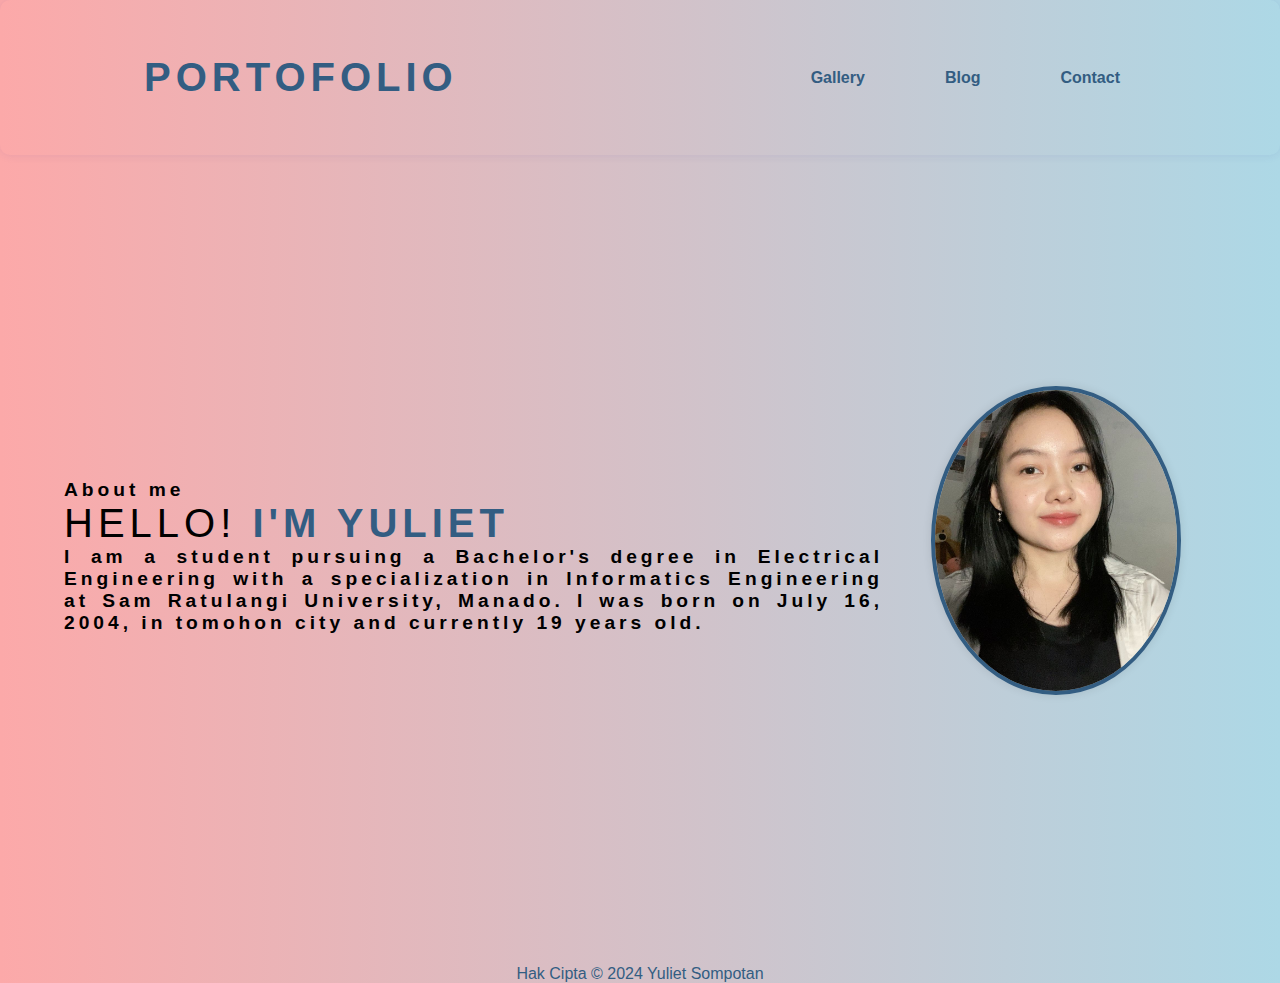
<file: index.html>
<!DOCTYPE html>
<html lang="en">
<head>
    <meta charset="UTF-8">
    <meta http-equiv="X-UA-Compatible" content="IE=edge">
    <meta name="viewport" content="width=device-width, initial-scale=1.0">
    <title>portofolio</title>
    <link rel="stylesheet" href="style.css">    
</head>
<body>
    <header>
        <nav>
            <h1 class="moving-text">
                 portofolio
            </h1>
            <ul>
                <li><a href="Gallery.html">Gallery</a></li>
                <li><a href="Blog.html">Blog</a></li>
                <li><a href="Contact.html">Contact</a></li>
            </ul>
        </nav>
    </header>
    <section id="content">
        <div class="s-container">
            <div class="content">
                <span class="subtitle">About me
                <h1 class="title">
                   Hello! <span> I'm Yuliet <br></span>
                </h1>
                <p class="description">
                    I am a student pursuing a Bachelor's degree in Electrical Engineering with a specialization in Informatics Engineering at Sam Ratulangi University, Manado. 
                    I was born on July 16, 2004, in tomohon city and currently 19 years old.
                </p>
            </div>
            <div class="image">
                <img src="gmbr\tere.jpg" alt="My picture">
            </div>
    </section>
    <footer>
        <p>Hak Cipta &copy; 2024 Yuliet Sompotan</p>
    </footer>

    <script src="script.js"></script>
</body>
</html>
</file>
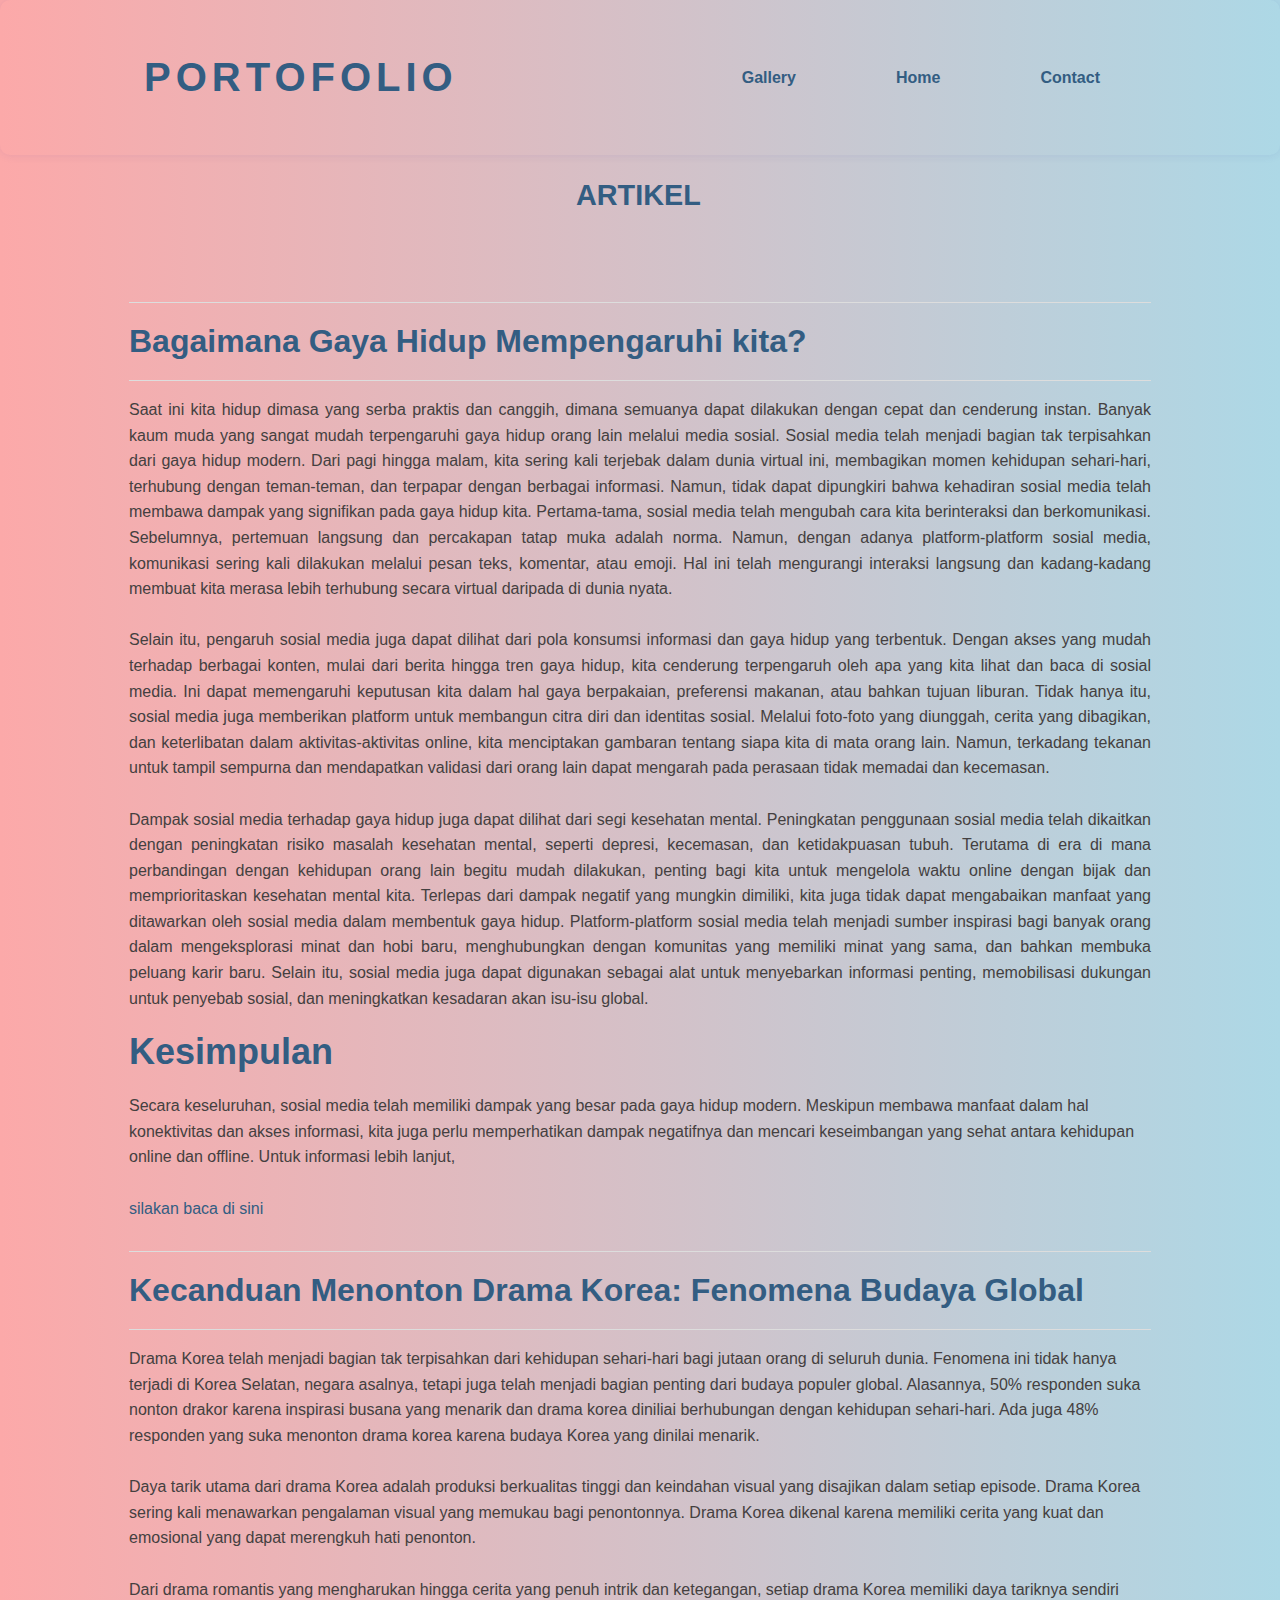
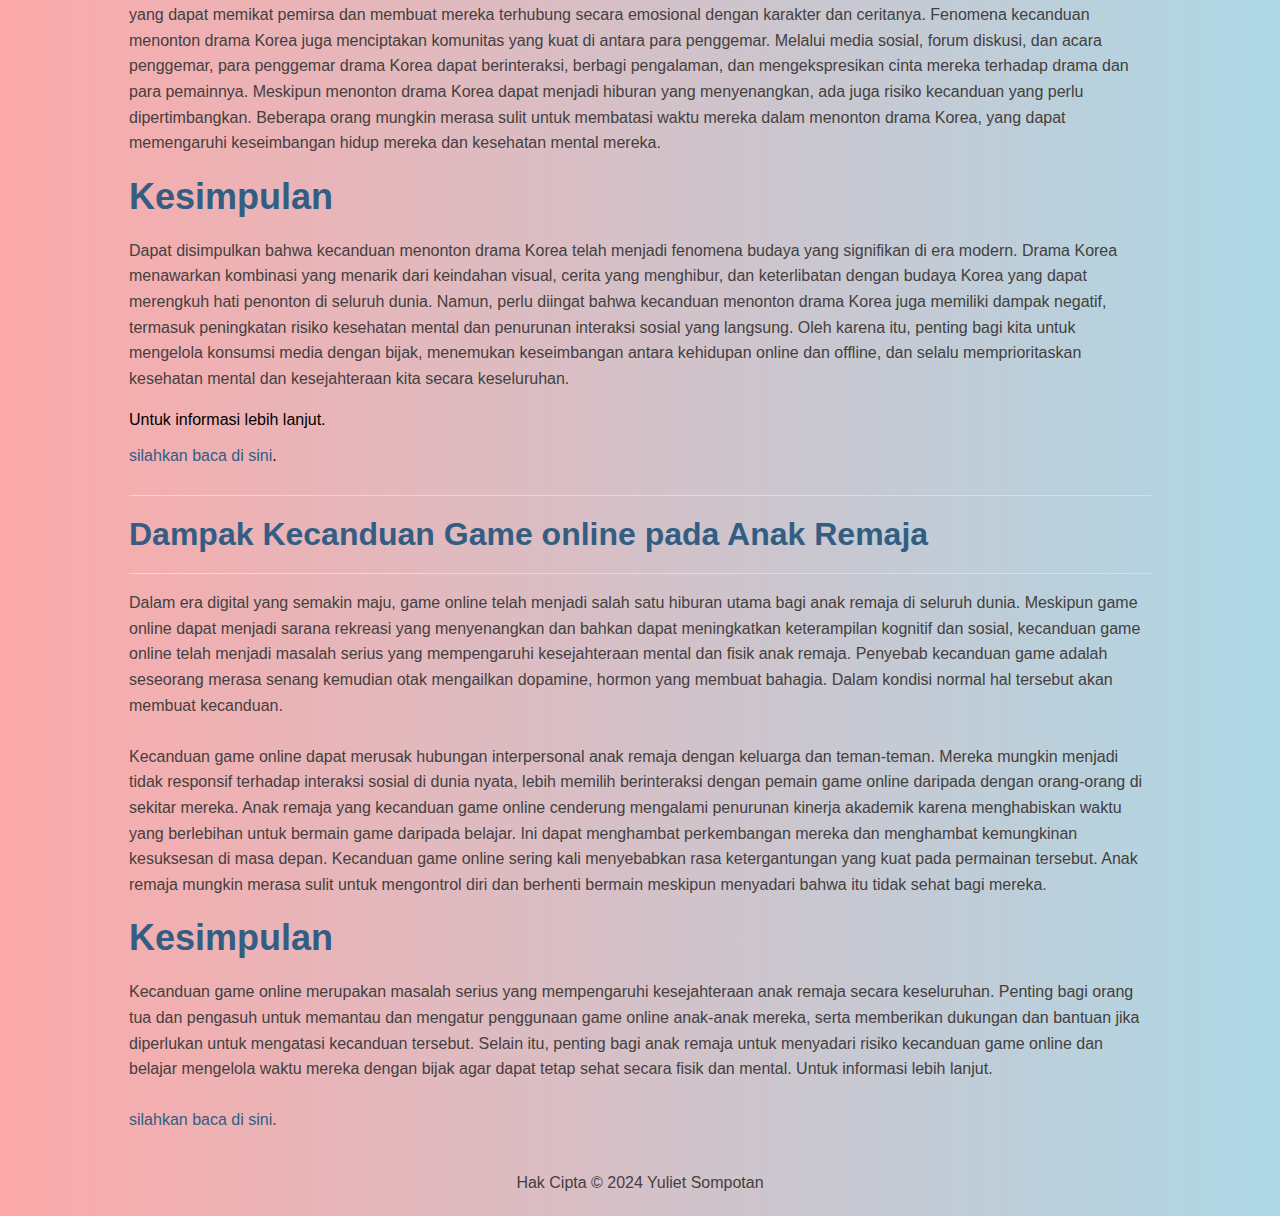
<file: Blog.html>
<!DOCTYPE html>
<html lang="en">
<head>
    <meta charset="UTF-8">
    <meta http-equiv="X-UA-Compatible" content="IE=edge">
    <meta name="viewport" content="width=device-width, initial-scale=1.0">
    <title>Blog</title>
    <link rel="stylesheet" href="styleblog.css">
</head>
<body>
    <header>
        <nav>
            <h1 class="moving-text">
                 Portofolio
            </h1>
            <ul>
                <li><a href="Gallery.html">Gallery</a></li>
                <li><a href="index.html">Home</a></li>
                <li><a href="Contact.html">Contact</a></li>
            </ul>
        </nav>
    </header>
    <h2 class="blog">ARTIKEL</h2>

<table>
    <tr>
        <td>
            <hr>
            <h1 class="judul">Bagaimana Gaya Hidup Mempengaruhi kita?</h1>
            <hr>
            <p class="paragraph">
                Saat ini kita hidup dimasa yang serba praktis dan canggih, dimana semuanya dapat dilakukan dengan cepat dan cenderung instan. Banyak kaum muda yang sangat mudah terpengaruhi gaya hidup orang lain melalui media sosial. 
                Sosial media telah menjadi bagian tak terpisahkan dari gaya hidup modern. Dari pagi hingga malam, kita sering kali terjebak dalam dunia virtual ini, membagikan momen kehidupan sehari-hari, terhubung dengan teman-teman, dan terpapar dengan berbagai informasi. 
                Namun, tidak dapat dipungkiri bahwa kehadiran sosial media telah membawa dampak yang signifikan pada gaya hidup kita. Pertama-tama, sosial media telah mengubah cara kita berinteraksi dan berkomunikasi. Sebelumnya, pertemuan langsung dan percakapan tatap muka adalah norma.
                Namun, dengan adanya platform-platform sosial media, komunikasi sering kali dilakukan melalui pesan teks, komentar, atau emoji. Hal ini telah mengurangi interaksi langsung dan kadang-kadang membuat kita merasa lebih terhubung secara virtual daripada di dunia nyata.
                <br><br>
                Selain itu, pengaruh sosial media juga dapat dilihat dari pola konsumsi informasi dan gaya hidup yang terbentuk. Dengan akses yang mudah terhadap berbagai konten, mulai dari berita hingga tren gaya hidup, 
                kita cenderung terpengaruh oleh apa yang kita lihat dan baca di sosial media. Ini dapat memengaruhi keputusan kita dalam hal gaya berpakaian, preferensi makanan, atau bahkan tujuan liburan. Tidak hanya itu, 
                sosial media juga memberikan platform untuk membangun citra diri dan identitas sosial. Melalui foto-foto yang diunggah, cerita yang dibagikan, dan keterlibatan dalam aktivitas-aktivitas online, kita menciptakan gambaran tentang siapa kita di mata orang lain. 
                Namun, terkadang tekanan untuk tampil sempurna dan mendapatkan validasi dari orang lain dapat mengarah pada perasaan tidak memadai dan kecemasan.
                <br><br>
                Dampak sosial media terhadap gaya hidup juga dapat dilihat dari segi kesehatan mental. Peningkatan penggunaan sosial media telah dikaitkan dengan peningkatan risiko masalah kesehatan mental, seperti depresi, kecemasan, dan ketidakpuasan tubuh.
                Terutama di era di mana perbandingan dengan kehidupan orang lain begitu mudah dilakukan, penting bagi kita untuk mengelola waktu online dengan bijak dan memprioritaskan kesehatan mental kita. Terlepas dari dampak negatif yang mungkin dimiliki, 
                kita juga tidak dapat mengabaikan manfaat yang ditawarkan oleh sosial media dalam membentuk gaya hidup. Platform-platform sosial media telah menjadi sumber inspirasi bagi banyak orang dalam mengeksplorasi minat dan hobi baru, menghubungkan dengan komunitas yang memiliki minat yang sama, 
                dan bahkan membuka peluang karir baru. Selain itu, sosial media juga dapat digunakan sebagai alat untuk menyebarkan informasi penting, memobilisasi dukungan untuk penyebab sosial, dan meningkatkan kesadaran akan isu-isu global.
            </p>
            <h1 class="Kesimpulan">Kesimpulan</h1>
            <p>
            Secara keseluruhan, sosial media telah memiliki dampak yang besar pada gaya hidup modern. Meskipun membawa manfaat dalam hal konektivitas dan akses informasi, kita juga perlu memperhatikan dampak negatifnya dan mencari keseimbangan yang sehat antara kehidupan online dan offline.
            Untuk informasi lebih lanjut, <br><br>
            <a class="hyperlink" href=https://www.bing.com/search?q=bagaimana+gaya+hidup+mempengaruhi+kita&qs=n&form=QBRE&sp=-1&ghc=1&lq=0&pq=bagaimana+gaya+hidup+mempengaruhi+kit&sc=11-37&sk=&cvid=A9949C4BD1F74DCEBE37D432AF96E0DE&ghsh=0&ghacc=0&ghpl= target="_blank">silakan baca di sini</a>
            </p>

        </td>
    </tr>
        <td>
            <hr>
            <h1 class="judul">Kecanduan Menonton Drama Korea: Fenomena Budaya Global</h1>
            <hr>
            <p class="paragraf">
            Drama Korea telah menjadi bagian tak terpisahkan dari kehidupan sehari-hari bagi jutaan orang di seluruh dunia. 
            Fenomena ini tidak hanya terjadi di Korea Selatan, negara asalnya, tetapi juga telah menjadi bagian penting dari budaya populer global. 
            Alasannya, 50% responden suka nonton drakor karena inspirasi busana yang menarik dan drama korea diniliai berhubungan dengan kehidupan sehari-hari. 
            Ada juga 48% responden yang suka menonton drama korea karena budaya Korea yang dinilai menarik.
            <br><br>
            Daya tarik utama dari drama Korea adalah produksi berkualitas tinggi dan keindahan visual yang disajikan dalam setiap episode. 
            Drama Korea sering kali menawarkan pengalaman visual yang memukau bagi penontonnya.
            Drama Korea dikenal karena memiliki cerita yang kuat dan emosional yang dapat merengkuh hati penonton. 
            <br><br>
            Dari drama romantis yang mengharukan hingga cerita yang penuh intrik dan ketegangan, setiap drama Korea memiliki daya tariknya sendiri yang dapat memikat pemirsa dan membuat mereka terhubung secara emosional dengan karakter dan ceritanya.
            Fenomena kecanduan menonton drama Korea juga menciptakan komunitas yang kuat di antara para penggemar. 
            Melalui media sosial, forum diskusi, dan acara penggemar, para penggemar drama Korea dapat berinteraksi, berbagi pengalaman, dan mengekspresikan cinta mereka terhadap drama dan para pemainnya.
            Meskipun menonton drama Korea dapat menjadi hiburan yang menyenangkan, ada juga risiko kecanduan yang perlu dipertimbangkan. 
            Beberapa orang mungkin merasa sulit untuk membatasi waktu mereka dalam menonton drama Korea, yang dapat memengaruhi keseimbangan hidup mereka dan kesehatan mental mereka.
            </p>
            <h1 class="Kesimpulan">Kesimpulan</h1>
            <p>
            Dapat disimpulkan bahwa kecanduan menonton drama Korea telah menjadi fenomena budaya yang signifikan di era modern. Drama Korea menawarkan kombinasi yang menarik dari keindahan visual, cerita yang menghibur, dan keterlibatan dengan budaya Korea yang dapat merengkuh hati penonton di seluruh dunia.
            Namun, perlu diingat bahwa kecanduan menonton drama Korea juga memiliki dampak negatif, termasuk peningkatan risiko kesehatan mental dan penurunan interaksi sosial yang langsung. Oleh karena itu, penting bagi kita untuk mengelola konsumsi media dengan bijak, menemukan keseimbangan antara kehidupan online dan offline, dan selalu memprioritaskan kesehatan mental dan kesejahteraan kita secara keseluruhan.</p>    
            Untuk informasi lebih lanjut. <br><br>
            <a class="hyperlink" href=https://databoks.katadata.co.id/datapublish/2022/08/30/mengapa-orang-indonesia-suka-nonton-drakor-ini-alasannya target="_blank">silahkan baca di sini</a>.</p>      
            </p>
        
        </td>
    <tr>
        <td>
            <hr>
            <h1 class="judul">Dampak Kecanduan Game online pada Anak Remaja</h1>
            <hr>
            <p class="paragraf">
            Dalam era digital yang semakin maju, game online telah menjadi salah satu hiburan utama bagi anak remaja di seluruh dunia. 
            Meskipun game online dapat menjadi sarana rekreasi yang menyenangkan dan bahkan dapat meningkatkan keterampilan kognitif dan sosial, kecanduan game online telah menjadi masalah serius yang mempengaruhi kesejahteraan mental dan fisik anak remaja.
            Penyebab kecanduan game adalah seseorang merasa senang kemudian otak mengailkan dopamine, hormon yang membuat bahagia. Dalam kondisi normal hal tersebut akan membuat kecanduan.
            <br><br>
            Kecanduan game online dapat merusak hubungan interpersonal anak remaja dengan keluarga dan teman-teman. 
            Mereka mungkin menjadi tidak responsif terhadap interaksi sosial di dunia nyata, lebih memilih berinteraksi dengan pemain game online daripada dengan orang-orang di sekitar mereka.
            Anak remaja yang kecanduan game online cenderung mengalami penurunan kinerja akademik karena menghabiskan waktu yang berlebihan untuk bermain game daripada belajar. Ini dapat menghambat perkembangan mereka dan menghambat kemungkinan kesuksesan di masa depan.
            Kecanduan game online sering kali menyebabkan rasa ketergantungan yang kuat pada permainan tersebut. Anak remaja mungkin merasa sulit untuk mengontrol diri dan berhenti bermain meskipun menyadari bahwa itu tidak sehat bagi mereka.
            </p>        
            <h1 class="Kesimpulan">Kesimpulan</h1>
            <p>
            Kecanduan game online merupakan masalah serius yang mempengaruhi kesejahteraan anak remaja secara keseluruhan. 
            Penting bagi orang tua dan pengasuh untuk memantau dan mengatur penggunaan game online anak-anak mereka, serta memberikan dukungan dan bantuan jika diperlukan untuk mengatasi kecanduan tersebut.
            Selain itu, penting bagi anak remaja untuk menyadari risiko kecanduan game online dan belajar mengelola waktu mereka dengan bijak agar dapat tetap sehat secara fisik dan mental.
            Untuk informasi lebih lanjut. <br><br>
            <a class="hyperlink" href=https://yankes.kemkes.go.id/view_artikel/1359/dampak-buruk-kecanduan-game-pada-anak-usia-remaja target="_blank">silahkan baca di sini</a>.
        </p>
        </td>
    </tr> 
</table>

<footer>
    <p>Hak Cipta &copy; 2024 Yuliet Sompotan</p>
   </footer>
   <script src="scriptblog.js"></script>
</body>
</html>
</file>
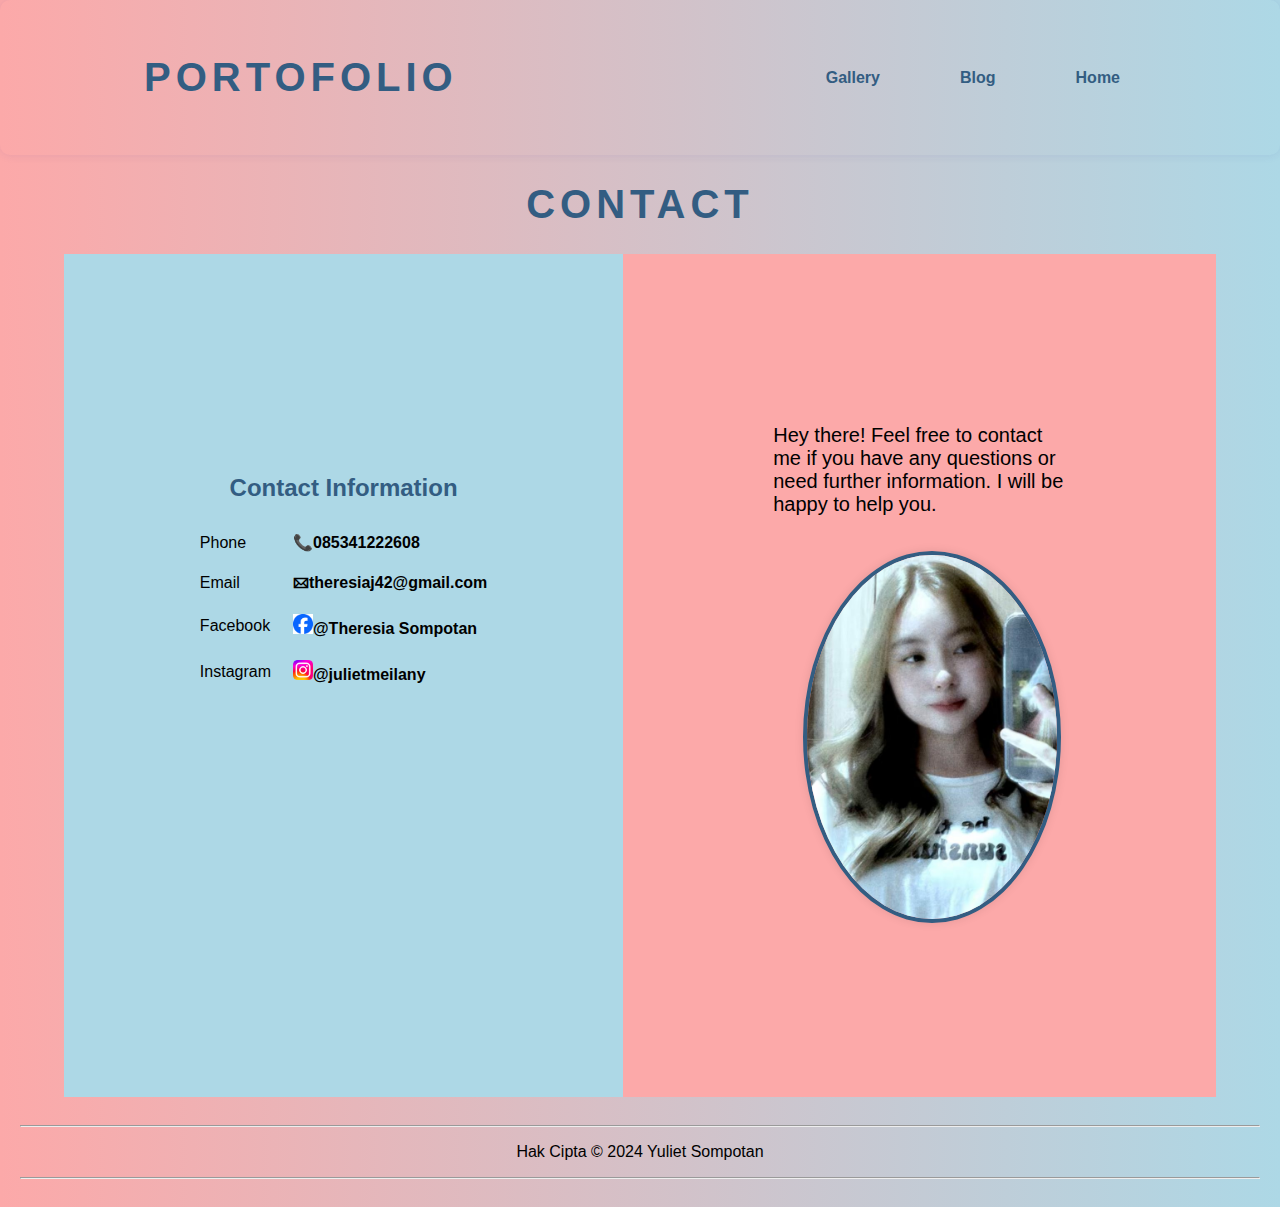
<file: Contact.html>
<!DOCTYPE html>
<html lang="en">
<head>
    <meta charset="UTF-8">
    <meta http-equiv="X-UA-Compatible" content="IE=edge">
    <meta name="viewport" content="width=device-width, initial-scale=1.0">
    <title>Halaman contact</title>
    <link rel="stylesheet" href="stylecontact.css">
</head>
<body>
    <header>
        <nav>
            <h1 class="moving-text">
                 portofolio
            </h1>
            <ul>
                <li><a href="Gallery.html">Gallery</a></li>
                <li><a href="Blog.html">Blog</a></li>
                <li><a href="index.html">Home</a></li>
            </ul>
        </nav>
    </header>
    <div class="contact">
        <h1>Contact</h1>
    <div class="container">
        <div class="container-left">
            <h2>Contact Information</h2>
            <table class="information">
                <tr>
                    <td>Phone</td>
                    <td><a href="tel:085341222608">&#128222;085341222608</a></td>
                </tr>
                <tr>
                    <td>Email</td>
                    <td><a href="mailto:theresiaj42@gmail.com">&#128386;theresiaj42@gmail.com</a></td>
                </tr>
                <tr>
                    <td>Facebook</td>
                    <td><a href="https://www.facebook.com/profile.php?id=100008578304132" alt="Facebook"><img src="gmbr/Facebook.jpg" width="20" height="20">@Theresia Sompotan</a></td>
                </tr>
                <tr>
                    <td>Instagram</td>
                    <td><a href="https://www.instagram.com/julietmeilany?igsh=Z3M0YzV2anpnajI0&utm_source=qr" alt="Instagram"><img src="gmbr/Instagram.jpg" width="20" height="20">@julietmeilany</a></td>
                </tr>
        </table>
    </div>
        <div class="container-right">
            <p>Hey there! Feel free to contact me if you have any questions or need further information. I will be happy to help you.</p>
            <img src="gmbr/tesa.jpg" alt="My picture">
        </div>
    </div>
    </div>

    <footer>
        <hr><p>Hak Cipta &copy; 2024 Yuliet Sompotan</p><hr>
    </footer>
    <script src="scriptcontact.js"></script>
</body>
</html>
</file>
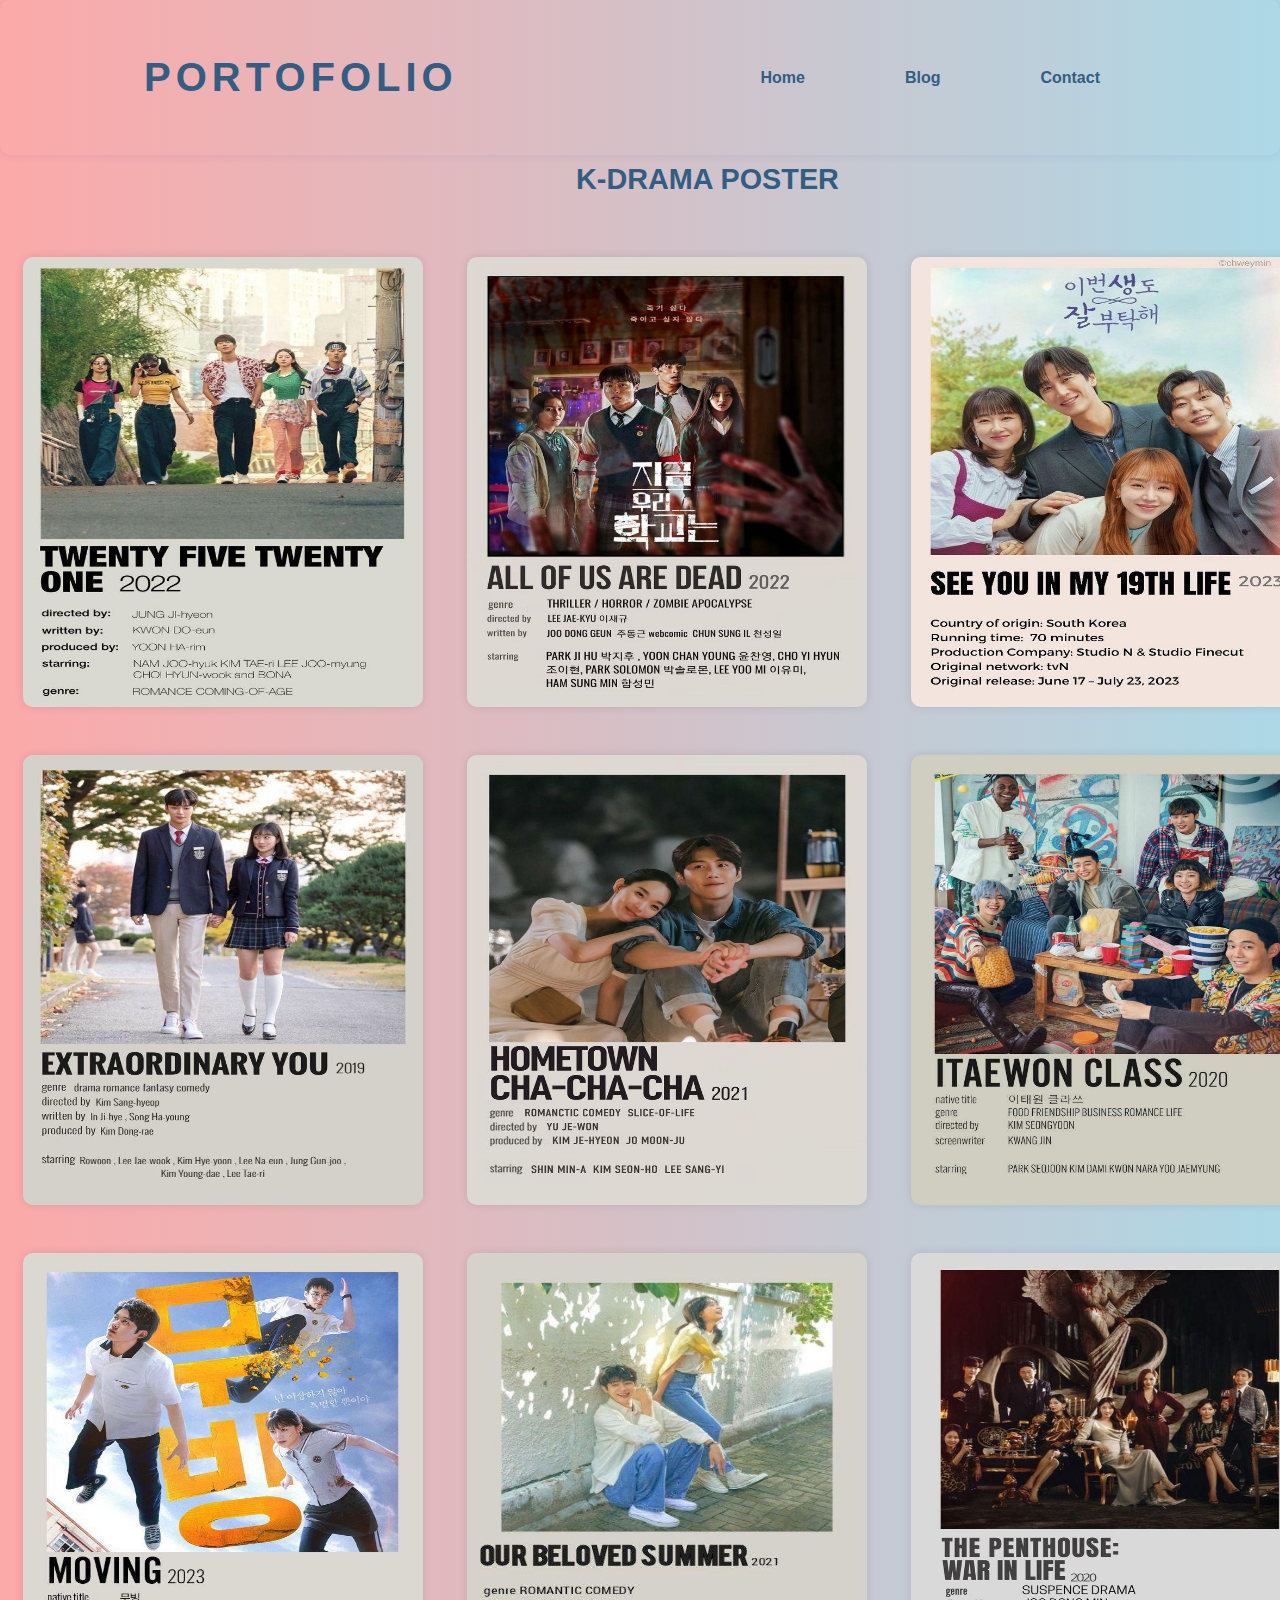
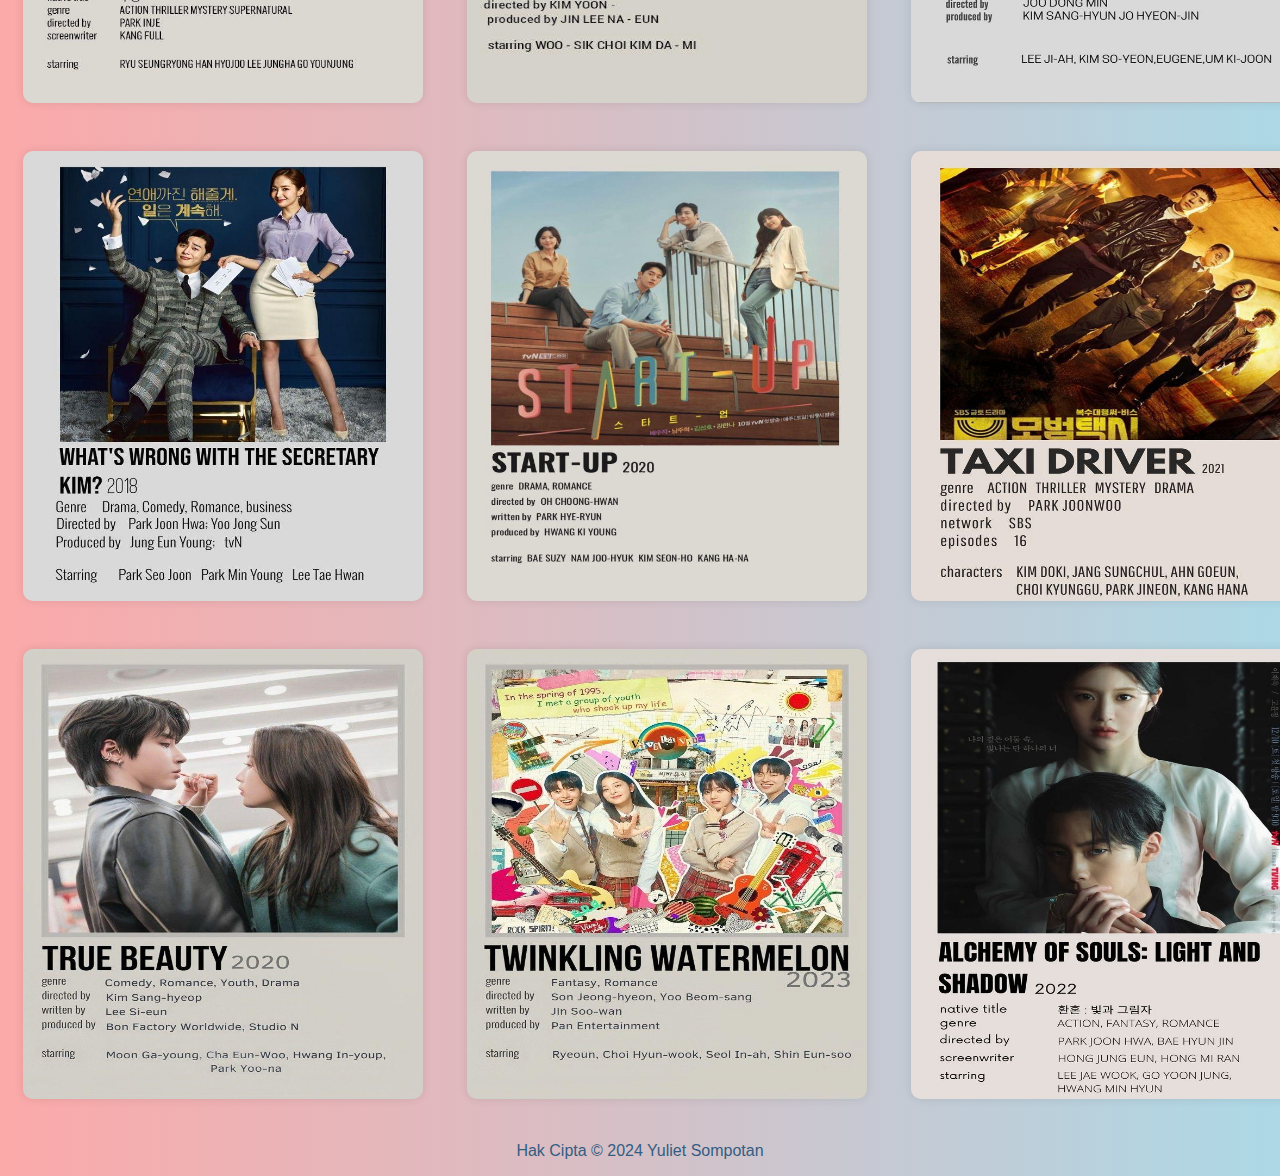
<file: Gallery.html>
<!DOCTYPE html>
<html lang="en">
<head>
    <meta charset="UTF-8">
    <meta http-equiv="X-UA-Compatible" content="IE=edge">
    <meta name="viewport" content="width=device-width, initial-scale=1.0">
    <title>Halaman Gallery </title>
    <link rel="stylesheet" href="stylegaleri.css">
</head>
<body>
    <header>
        <nav>
            <h1 class="moving-text">
                 portofolio
            </h1>
            <ul>
                <li><a href="index.html">Home</a></li>
                <li><a href="Blog.html">Blog</a></li>
                <li><a href="Contact.html">Contact</a></li>
            </ul>
        </nav>
    </header>

    <h2 class="judul">K-DRAMA POSTER</h2>
    <br>
    <table align="center">
        <tr>
            <td>
                <a href="https://www.netflix.com/search?q=twenty&jbv=81517168">
                <img src="gmbr\2521.jpg" height="450px" width="400px" />
                </a>
            </td>
            <td>
                <a href="https://www.netflix.com/search?q=all%20of%20us%20are%20dead&jbv=81237994">
                <img src="gmbr\aouad.jpg" height="450px" width="400px" />
                </a>
            </td>
            <td>
                <a href="https://www.netflix.com/search?q=see%20you&jbv=8167142600https://www.netflix.com/search?q=see%20you&jbv=81671426">
                <img src="gmbr\c u 19 life.jpg" height="450px" width="400px" />
                </a>
            </td>
        <tr>
            <td>
                <a href="https://www.vidio.com/watch/2100866-episode-01">
                <img src="gmbr\extraordinary.jpg" height="450px" width="400px" />
                </a>
            </td>
            <td>
                <a href="https://www.netflix.com/search?q=hometown&jbv=81473182">
                <img src="gmbr\hometown.jpg" height="450px" width="400px" />
                </a>
            </td>
            <td>
                <a href="https://www.netflix.com/search?q=ita&jbv=81193309">
                <img src="gmbr\itaewon class.jpg" height="450px" width="400px" />
                </a>
            </td>

        </tr>
        <tr>
            <td>
                <a href="https://www.justwatch.com/us/tv-show/moving">
                <img src="gmbr\moving.jpg" height="450px" width="400px" />
                </a>
            </td>
            <td>
                <a href="https://www.netflix.com/id-en/title/81486372">
                <img src="gmbr\obs kdrma.jpg" height="450px" width="400px" />
                </a>
            </td>
            <td>
                <a href="https://www.netflix.com/search?q=penthouse&jbv=81552562">
                <img src="gmbr\penthouse.jpg" height="450px" width="400px" />
                </a>
            </td>

        </tr>
        <tr>
            <td>
                <a href="https://www.netflix.com/search?q=se&jbv=81030241">
                <img src="gmbr\sekretaris kim.jpg" height="450px" width="400px" />
                </a>
            </td>
            <td>
                <a href="https://www.netflix.com/search?q=start&jbv=81290293">
                <img src="gmbr\start up.jpg" height="450px" width="400px" />
                </a>
            </td>
            <td>
                <a href="https://www.netflix.com/title/81552615">
                <img src="gmbr\taxi driver.jpg" height="450px" width="400px" />
                </a>
            </td>
            
        </tr>  
        <tr>
            <td>
                <a href="https://www.netflix.com/search?q=true&jbv=81410834">
                <img src="gmbr\true beauty.jpg" height="450px" width="400px" />
                </a>
            </td>
            <td>
                <a href="https://www.viu.com/ott/id/id/search?keyword=Twinkling+Watermelon">
                <img src="gmbr\twnikling watermelon.jpg" height="450px" width="400px" />
                </a>
            </td>
            <td>
                <a href="https://www.netflix.com/search?q=alchemy&jbv=81517188">
                <img src="gmbr\alchemy.jpg" height="450px" width="400px" />
                </a>
            </td>
        </tr>  
        </tr>
    </table>
    <footer>
        <p>Hak Cipta &copy; 2024 Yuliet Sompotan</p>
       </footer>
       <script src="scriptgallery.js"></script>
</body>
</html>
</file>
<file: style.css>
<style>
@import url('https://fonts.googleapis.com/css2?family=Poppins:ital,wght@0,100;0,200;0,300;0,400;0,500;0,600;0,700;0,800;0,900;1,100;1,200;1,300;1,400;1,500;1,600;1,700;1,800;1,900&display=swap');


:root{
   --blue: #00fff5;
}

*{
    padding: 0;
    margin: 0;
    box-sizing: border-box;
    font-family: "poppins", sans-serif;
}

body{
    background: linear-gradient(to left, lightblue, rgba(252,169,169,1));
    color:rgb(51, 93, 130);
}


header{
    padding: 10px 20px; 
    border-radius: 10px; 
    box-shadow: 0 0 10px rgba(53, 46, 161, 0.1); 
    transition: all 0.3s ease;
}

header nav{
    height: 15vh;
    width: 80%;
    margin: 0 auto;
    display: flex;
    justify-content: space-between;
    align-items: center;
}

h1 {
    font-size: 2.5rem;
    color: var(--blue);
    font-weight: 800;
    text-transform: uppercase;
    letter-spacing: 5px;
}

header h1{
    font-size: 45px;
    color: var(--blue);
    font-weight: 800;
    text-transform: uppercase;
    letter-spacing: 5px;
}

header ul {
    gap: 3rem;
    display: flex;
    list-style: none;
}

nav ul li a {
    color:rgb(51, 93, 130);
    text-decoration: none;
    transition: color 0.3s ease;
    align-items: right;
    font-size: 1rem;
    font-weight: 700;
    cursor: pointer;
    text-decoration: none;
}

header a{
    display: block;
    color: rgb(172, 111, 111);
    text-decoration: none;

    border-radius: 2rem;
    padding: .5rem 1rem;

    transition: .2s ease-in;
    border-bottom: 2px solid var(--blue);

    overflow: hidden;
    position: relative;
}



header a:hover{
    color: rgb(172, 111, 111);
    background-color: rgb(255, 251, 251);
}


.s-container{
  min-height: 90vh;
  width: 90%;
  margin: auto;
  display: flex;
  justify-content: center;
  align-items: center;
  gap: 3rem;
}

img{
    width: 250px;
    height: auto;
    border-radius: 400%;
    margin-right: 35px;
    border: 4px solid rgb(51, 93, 130);
    box-shadow: 0 0 10px rgba(0, 0, 0, 0.1);
    margin-top: -35px;
}


.img-container:hover img {
    transform: scale(1.2);
}


.content{
    display:contents;
    flex-direction: column;
    justify-content: center;
    max-width: 40%;

}

.description{
    color:black;
    text-align: justify;
}


.subtitle{
    letter-spacing: 4px;
    font-weight: 700;
    font-size: 1.2rem;
    margin-bottom: 0.5rem;
    color:rgb(0, 0, 0)
}



.title{
    font-size: 2.5rem;
    font-weight: 400;
    
}


.title span{
    font-weight: 700;
    color:rgb(51, 93, 130);
}


@keyframes slideInFromLeft {
    0% {
        transform: translateX(-100%);
        opacity: 0;
    }
    100% {
        transform: translateX(0);
        opacity: 1;
    }
}

.title.animate-title {
    animation: slideInFromLeft 1s ease-out;
}


@keyframes moveText {
    0% { transform: translateX(0); }
    50% { transform: translateX(20px); }
    100% { transform: translateX(0); }
}

.moving-text {
    display: inline-block;
    font-size: 40px;
}

.moving-text:hover {
    animation: moveText 1s infinite;
}

footer{
    text-align: center;
}
</file>
<file: styleblog.css>
body {
    font-family: Arial, sans-serif;
    margin: 0;
    padding: 0;
    background: linear-gradient(to left, lightblue, rgba(252,169,169,1));
    justify-content: center;
}

header{
    padding: 10px 20px; 
    border-radius: 10px; 
    box-shadow: 0 0 10px rgba(53, 46, 161, 0.1); 
    transition: all 0.3s ease;
}

header nav{
    height: 15vh;
    width: 80%;
    margin: 0 auto;
    display: flex;
    justify-content: space-between;
    align-items: center;
}

header h1{
    font-size: 40px;
    color: rgb(51, 93, 130);
    font-weight: 800;
    text-transform: uppercase;
    letter-spacing: 5px;
}

header ul {
    gap: 3rem;
    display: flex;
    list-style: none;
}

.blog{
    font-size: 1.8rem;
    color: rgb(51, 93, 130);
    justify-content: center;
    align-items: center; 
    min-height: 10vh;
    width: 10%;
    margin: 1rem auto;
    padding: .5rem 1rem;
}

nav ul li a {
    color:rgb(51, 93, 130);
    text-decoration: none;
    transition: color 0.3s ease;
    align-items: right;
    font-size: 1rem;
    font-weight: 700;
    cursor: pointer;
    text-decoration: none;
}

div {
    margin: 20px auto;
    max-width: 800px; 
    padding: 0 20px;
}

div ul {
    margin-bottom: 30px;
}

table {
    width: 100%;
    border-collapse: collapse;
    margin-bottom: 30px;
}

ul {
    list-style-type: none;
    margin: 0;
    padding: 0;
}

ul li {
    display: inline;
    margin-right: 20px;
}



ul li a {
    text-decoration: none;
    color: rgb(51, 93, 130);
    font-weight: bold;
    
    border-radius: 2rem;
    padding: .5rem 1rem;

    transition: .2s ease-in;
    border-bottom: 2px solid var(--blue);

    overflow: hidden;
    position: relative;
}

ul li a:hover {
    color: rgb(172, 111, 111);
    background-color: rgb(255, 251, 251);
}

a {
    text-decoration: none;
    color: #333;
}


h1 {
    font-size: 36px;
    margin: 20px 0;
    color: rgb(51, 93, 130);
}

p {
    margin-bottom: 20px;
    color: rgb(68, 64, 64);
    line-height: 1.6;
}

hr {
    border: 0;
    height: 1px;
    background-color: #ddd;

}

table {
    margin: 0 auto; 
    border-collapse: collapse; 
    width: 80%; 
}

.judul {
    text-align: justify;
    font-size:200%
}

.paragraph {
    text-align: justify;
}

.hyperlink {
    color: rgb(51, 93, 130);
}


.hyperlink:hover {
    color: rgb(172, 111, 111);
    text-decoration: none;
}


.moving-text {
    display: inline-block;
    color: rgb(51, 93, 130);
}

.animate-text {
    animation: moveText 1s infinite;
}

@keyframes moveText {
    0% { transform: translateX(0); }
    50% { transform: translateX(20px); }
    100% { transform: translateX(0); }
}

footer{
    text-align: center;
    color: rgb(51, 93, 130);
}
</file>
<file: stylecontact.css>
body {
    font-family: Arial, sans-serif;
    margin: 0;
    padding: 0;
    background: linear-gradient(to left, lightblue, rgba(252,169,169,1));
}

header{
    padding: 10px 20px; 
    border-radius: 10px; 
    box-shadow: 0 0 10px rgba(53, 46, 161, 0.1); 
    transition: all 0.3s ease;
}

header nav{
    height: 15vh;
    width: 80%;
    margin: 0 auto;
    display: flex;
    justify-content: space-between;
    align-items: center;
}

h1 {
    font-size: 2.5rem;
    color: rgb(51, 93, 130);
    font-weight: 800;
    text-transform: uppercase;
    letter-spacing: 5px;
}

header ul {
    gap: 3rem;
    display: flex;
    list-style: none;
}

nav ul li a {
    color:rgb(51, 93, 130);
    text-decoration: none;
    transition: color 0.3s ease;
    align-items: right;
    font-size: 1rem;
    font-weight: 700;
    cursor: pointer;
    text-decoration: none;
    border-radius: 2rem;
    padding: .5rem 1rem;
}

ul li a:hover {
    color: rgb(172, 111, 111);
    background-color: rgb(255, 251, 251);
}


.moving-text {
    display: inline-block;
    color: rgb(51, 93, 130);
}

.animate-text {
    animation: moveText 1s infinite;
}

@keyframes moveText {
    0% { transform: translateX(0); }
    50% { transform: translateX(20px); }
    100% { transform: translateX(0); }
}

.container-right img{
    width: 250px;
    height: auto;
    border-radius: 400%;
    border: 4px solid rgb(51, 93, 130);
    box-shadow: 0 0 10px rgba(0, 0, 0, 0.1);
    margin-top: 15px;
    margin-bottom: 20px;
    margin-left: 30px;
}

.contact {
    width: 90%;
    margin: 0px auto;
}

.contact h1 {
    text-align: center;
    color: rgb(51, 93, 130);
}

.container {
    display: flex;
    background: lightblue;
}

.container-left{
    flex-basis: 60%;
    padding: 70px 60px;
    padding-top: 200px;
}

.container-left h2{
    text-align: center;
    color: rgb(51, 93, 130);
}

.container-right {
    flex-basis: 40%;
    padding: 150px;
    background:rgba(252,169,169,1);
}

.container-right p {
    font-size: 20px;
    margin-top: 20px;
}

.information{
    margin-left: auto;
    margin-right: auto;
}

.information a {
    color: black;
    text-decoration: none;
    font-weight: bold;
    transition: color 0.3s ease;
}

tr td:first-child{
    padding-right: 20px;
}

tr td{
    padding: 10px 0;
}


footer {
    text-align: center;
    padding: 20px;
}
</file>
<file: stylegaleri.css>
body {
    font-family: Arial, sans-serif;
    margin: 0;
    padding: 0;
    background: linear-gradient(to left, lightblue, rgba(252,169,169,1));
}



header{
    padding: 10px 20px; 
    border-radius: 10px; 
    box-shadow: 0 0 10px rgba(53, 46, 161, 0.1); 
    transition: all 0.3s ease;
}

header nav{
    height: 15vh;
    width: 80%;
    margin: 0 auto;
    display: flex;
    justify-content: space-between;
    align-items: center;
}

header h1{
    font-size: 40px;
    font-weight: 800;
    text-transform: uppercase;
    letter-spacing: 5px;
}

header ul {
    gap: 3rem;
    display: flex;
    list-style: none;
}

nav ul li a {
    color:rgb(51, 93, 130);
    text-decoration: none;
    transition: color 0.3s ease;
    align-items: right;
    font-size: 1rem;
    font-weight: 700;
    cursor: pointer;
    text-decoration: none;
}


.judul{
    font-size: 1.8rem;
    color: rgb(51, 93, 130);
    justify-content: center;
    align-items: center; 
    min-height: 5vh;
    width: 10%;
    margin: auto;
    padding: .5rem 1rem;
    white-space: nowrap;
}

ul {
    list-style-type: none;
    padding: 0;
    margin: 0;
    text-align: center;

}

ul li {
    display: inline;
    margin-right: 20px;
}

ul li a {
    text-decoration: none;
    color: rgb(51, 93, 130);
    font-weight: bold;
    
    border-radius: 2rem;
    padding: .5rem 1rem;

    transition: .2s ease-in;
    border-bottom: 2px solid var(--blue);

    overflow: hidden;
    position: relative;
}

ul li a:hover {
    color: rgb(172, 111, 111);
    background-color: rgb(255, 251, 251);
}


table {
    margin: 0 auto;
}

table img {
    border-radius: 10px;
    box-shadow: 0 0 10px rgba(0, 0, 0, 0.1);
    margin: 20px;
    transition: transform 0.3s ease;
}

table img:hover {
    transform: scale(1.05);
}


.moving-text {
    display: inline-block;
    color: rgb(51, 93, 130);
}

.animate-text {
    animation: moveText 1s infinite;
}

@keyframes moveText {
    0% { transform: translateX(0); }
    50% { transform: translateX(20px); }
    100% { transform: translateX(0); }
}

footer{
    text-align: center;
    color: rgb(51, 93, 130);
}
</file>
